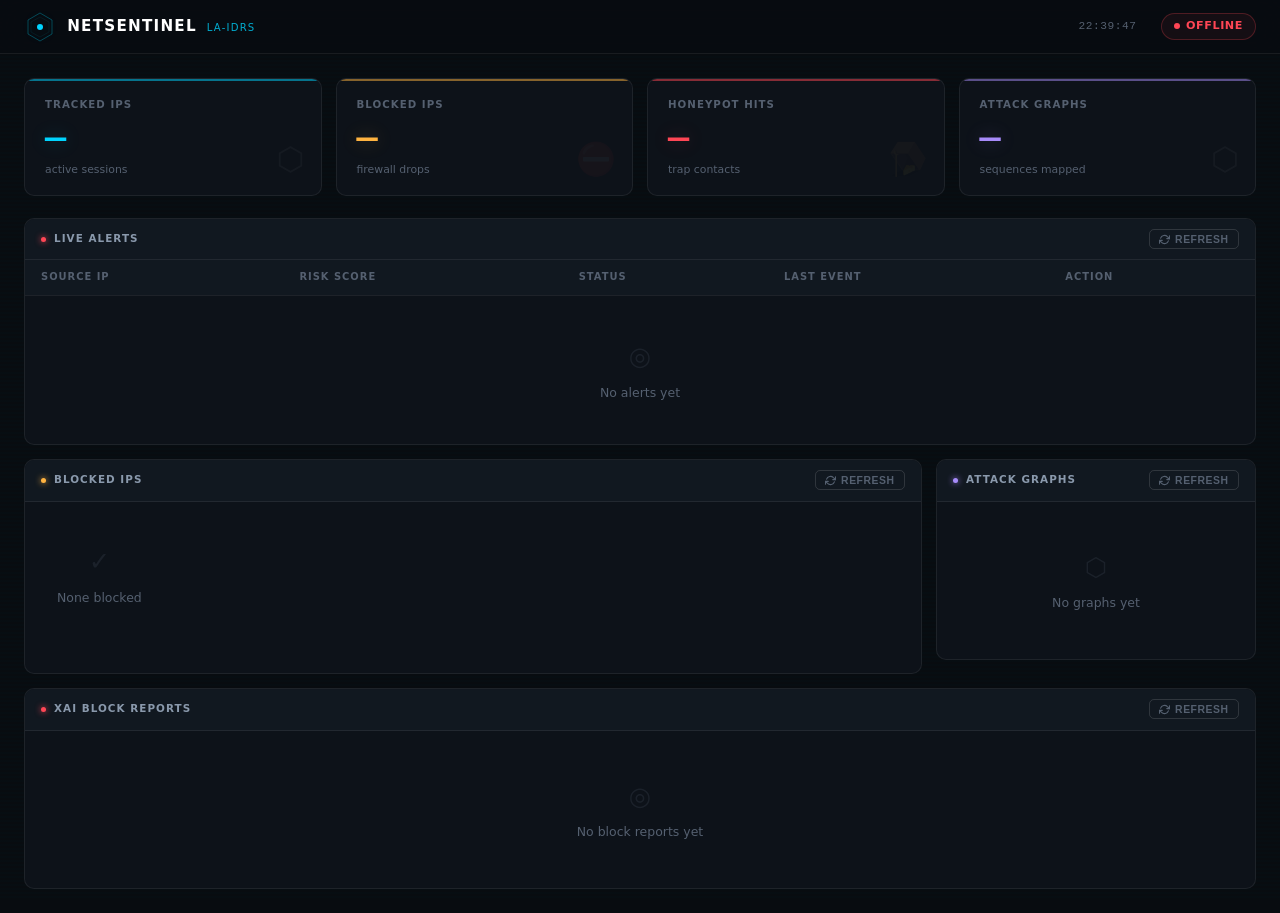
<file: dashboard/index.html>
<!DOCTYPE html>
<html lang="en">
<head>
<meta charset="UTF-8" />
<meta name="viewport" content="width=device-width, initial-scale=1.0" />
<title>NetSentinel — LA-IDRS</title>
<style>
/* ── Reset ── */
*, *::before, *::after { box-sizing: border-box; margin: 0; padding: 0; }

/* ── Tokens ── */
:root {
  --bg:          #080c10;
  --bg2:         #0d1219;
  --bg3:         #111820;
  --bg4:         #161e28;
  --border:      rgba(255,255,255,.07);
  --border-s:    rgba(255,255,255,.13);
  --text:        #d4dbe6;
  --text-muted:  #556070;
  --text-dim:    #8a99ac;

  --cyan:   #00d4ff;
  --cyan-d: #0096bb;
  --green:  #00e5a0;
  --red:    #ff4655;
  --amber:  #ffb340;
  --purple: #a78bfa;

  --glow-cyan:  0 0 18px rgba(0,212,255,.25);
  --glow-red:   0 0 18px rgba(255,70,85,.25);
  --glow-green: 0 0 18px rgba(0,229,160,.2);

  --r: 10px;
  --font:      'Segoe UI', system-ui, -apple-system, sans-serif;
  --mono:      'Cascadia Code','Fira Code','Consolas', monospace;
}

/* ── Base ── */
html { scroll-behavior: smooth; }
body {
  background: var(--bg);
  color: var(--text);
  font-family: var(--font);
  font-size: 13.5px;
  min-height: 100vh;
  line-height: 1.5;
  -webkit-font-smoothing: antialiased;
}

/* ── Scrollbar ── */
::-webkit-scrollbar { width: 6px; height: 6px; }
::-webkit-scrollbar-track { background: var(--bg); }
::-webkit-scrollbar-thumb { background: var(--bg4); border-radius: 99px; }

/* ═══════════════════════════════════════════════
   HEADER
══════════════════════════════════════════════ */
header {
  position: sticky;
  top: 0;
  z-index: 200;
  height: 54px;
  background: rgba(8,12,16,.88);
  backdrop-filter: blur(16px);
  border-bottom: 1px solid var(--border);
  display: flex;
  align-items: center;
  justify-content: space-between;
  padding: 0 1.5rem;
}

.logo {
  display: flex;
  align-items: center;
  gap: .7rem;
}

.logo-hex {
  width: 32px;
  height: 32px;
  position: relative;
  display: flex;
  align-items: center;
  justify-content: center;
}

.logo-hex svg {
  position: absolute;
  inset: 0;
  animation: hex-spin 20s linear infinite;
}

@keyframes hex-spin {
  to { transform: rotate(360deg); }
}

.logo-inner-dot {
  width: 6px;
  height: 6px;
  border-radius: 50%;
  background: var(--cyan);
  box-shadow: var(--glow-cyan);
  position: relative;
  z-index: 1;
  animation: pulse-dot 2s ease-in-out infinite;
}

@keyframes pulse-dot {
  0%, 100% { opacity: 1; transform: scale(1); }
  50% { opacity: .5; transform: scale(.7); }
}

.logo-name {
  font-size: .95rem;
  font-weight: 700;
  letter-spacing: .08em;
  text-transform: uppercase;
  color: #fff;
}

.logo-sub {
  font-size: .63rem;
  font-weight: 500;
  letter-spacing: .12em;
  color: var(--cyan);
  margin-left: .35rem;
  opacity: .8;
}

.header-right {
  display: flex;
  align-items: center;
  gap: .75rem;
}

.status-pill {
  display: flex;
  align-items: center;
  gap: .4rem;
  padding: .28rem .75rem;
  border-radius: 99px;
  border: 1px solid var(--border-s);
  font-size: .7rem;
  font-weight: 600;
  letter-spacing: .05em;
  text-transform: uppercase;
  color: var(--text-muted);
  background: var(--bg3);
  transition: all .3s;
}

.status-dot {
  width: 6px;
  height: 6px;
  border-radius: 50%;
  background: currentColor;
}

.status-pill.online  { color: var(--green); border-color: rgba(0,229,160,.25); background: rgba(0,229,160,.06); }
.status-pill.offline { color: var(--red);   border-color: rgba(255,70,85,.25);  background: rgba(255,70,85,.06); }

.status-pill.online .status-dot  { animation: blink-dot 1.6s ease-in-out infinite; }
@keyframes blink-dot { 0%,100%{ opacity:1 } 50%{ opacity:.3 } }

.baseline-badge {
  font-size: .68rem;
  font-weight: 600;
  color: var(--amber);
  letter-spacing: .04em;
}

.clock {
  font-family: var(--mono);
  font-size: .7rem;
  color: var(--text-muted);
  letter-spacing: .05em;
  min-width: 68px;
  text-align: right;
}

/* ═══════════════════════════════════════════════
   MAIN LAYOUT
══════════════════════════════════════════════ */
main {
  padding: 1.5rem;
  max-width: 1480px;
  margin: 0 auto;
}

/* ── Scanline ambient ── */
main::before {
  content: '';
  pointer-events: none;
  position: fixed;
  inset: 0;
  background: repeating-linear-gradient(
    0deg,
    transparent,
    transparent 2px,
    rgba(0,212,255,.012) 2px,
    rgba(0,212,255,.012) 4px
  );
  z-index: 0;
}

/* ═══════════════════════════════════════════════
   STAT CARDS
══════════════════════════════════════════════ */
.cards {
  display: grid;
  grid-template-columns: repeat(4, 1fr);
  gap: .875rem;
  margin-bottom: 1.375rem;
  position: relative;
  z-index: 1;
}

.card {
  background: var(--bg2);
  border: 1px solid var(--border);
  border-radius: var(--r);
  padding: 1.1rem 1.25rem 1rem;
  position: relative;
  overflow: hidden;
  transition: border-color .2s;
}

.card::before {
  content: '';
  position: absolute;
  top: 0; left: 0; right: 0;
  height: 2px;
  background: var(--card-accent, var(--cyan));
  opacity: .5;
}

.card:hover { border-color: var(--border-s); }

.card-warn   { --card-accent: var(--amber); }
.card-danger { --card-accent: var(--red); }
.card-graph  { --card-accent: var(--purple); }

.card-label {
  font-size: .64rem;
  font-weight: 600;
  letter-spacing: .1em;
  text-transform: uppercase;
  color: var(--text-muted);
  margin-bottom: .6rem;
}

.card-value {
  font-family: var(--mono);
  font-size: 2.2rem;
  font-weight: 700;
  line-height: 1;
  color: var(--card-accent, var(--cyan));
  letter-spacing: -.02em;
  text-shadow: var(--glow-cyan);
}

.card-warn   .card-value { text-shadow: 0 0 18px rgba(255,179,64,.3); }
.card-danger .card-value { text-shadow: var(--glow-red); }
.card-graph  .card-value { text-shadow: 0 0 18px rgba(167,139,250,.3); }

.card-sub {
  font-size: .68rem;
  color: var(--text-muted);
  margin-top: .35rem;
}

.card-icon {
  position: absolute;
  bottom: .75rem;
  right: 1rem;
  font-size: 2rem;
  opacity: .04;
  pointer-events: none;
  font-style: normal;
}

/* ═══════════════════════════════════════════════
   PANELS GRID
══════════════════════════════════════════════ */
.panels {
  display: grid;
  grid-template-columns: 1fr 320px;
  grid-template-rows: auto auto auto;
  gap: .875rem;
  position: relative;
  z-index: 1;
}

.panel-wide { grid-column: 1 / -1; }

/* ── Panel ── */
.panel {
  background: var(--bg2);
  border: 1px solid var(--border);
  border-radius: var(--r);
  overflow: hidden;
  display: flex;
  flex-direction: column;
}

.panel-header {
  display: flex;
  align-items: center;
  justify-content: space-between;
  padding: .65rem 1rem;
  background: var(--bg3);
  border-bottom: 1px solid var(--border);
  flex-shrink: 0;
}

.panel-title {
  display: flex;
  align-items: center;
  gap: .5rem;
  font-size: .65rem;
  font-weight: 700;
  letter-spacing: .1em;
  text-transform: uppercase;
  color: var(--text-dim);
}

.panel-dot {
  width: 5px;
  height: 5px;
  border-radius: 50%;
  background: var(--panel-color, var(--cyan));
  box-shadow: 0 0 6px var(--panel-color, var(--cyan));
}

.panel-alert  { --panel-color: var(--red); }
.panel-block  { --panel-color: var(--amber); }
.panel-graph  { --panel-color: var(--purple); }
.panel-report { --panel-color: var(--red); }

/* ── Refresh btn ── */
.btn-refresh {
  display: flex;
  align-items: center;
  gap: .3rem;
  padding: .22rem .6rem;
  border-radius: 5px;
  border: 1px solid var(--border-s);
  background: transparent;
  color: var(--text-muted);
  font-size: .65rem;
  font-weight: 600;
  letter-spacing: .05em;
  cursor: pointer;
  transition: all .15s;
  text-transform: uppercase;
}

.btn-refresh:hover { background: var(--bg4); color: var(--text); border-color: var(--border-s); }
.btn-refresh.spinning svg { animation: spin .6s linear infinite; }
@keyframes spin { to { transform: rotate(360deg); } }

.btn-refresh svg {
  width: 11px;
  height: 11px;
  stroke: currentColor;
  stroke-width: 2.5;
  fill: none;
  stroke-linecap: round;
  stroke-linejoin: round;
}

/* ═══════════════════════════════════════════════
   ALERTS TABLE
══════════════════════════════════════════════ */
.table-wrap {
  overflow-x: auto;
  flex: 1;
}

table {
  width: 100%;
  border-collapse: collapse;
  min-width: 520px;
}

thead th {
  padding: .6rem 1rem;
  text-align: left;
  font-size: .62rem;
  font-weight: 600;
  letter-spacing: .1em;
  text-transform: uppercase;
  color: var(--text-muted);
  background: var(--bg3);
  border-bottom: 1px solid var(--border);
  white-space: nowrap;
}

tbody tr {
  border-bottom: 1px solid var(--border);
  transition: background .12s;
}

tbody tr:last-child { border-bottom: none; }
tbody tr:hover { background: var(--bg3); }
tbody td { padding: .6rem 1rem; font-size: .8rem; vertical-align: middle; }

.ip-cell {
  font-family: var(--mono);
  font-size: .78rem;
  color: var(--cyan);
  letter-spacing: .02em;
}

/* Score bar */
.score-wrap {
  display: flex;
  align-items: center;
  gap: .5rem;
  min-width: 110px;
}

.score-num {
  font-family: var(--mono);
  font-size: .8rem;
  font-weight: 700;
  min-width: 24px;
  text-align: right;
}

.bar-track {
  flex: 1;
  height: 4px;
  background: var(--bg4);
  border-radius: 99px;
  overflow: hidden;
}

.bar-fill {
  height: 100%;
  border-radius: 99px;
  transition: width .5s cubic-bezier(.4,0,.2,1);
}

.s-low  .score-num, .s-low  .bar-fill { color: var(--green);  background: var(--green); }
.s-mid  .score-num, .s-mid  .bar-fill { color: var(--amber);  background: var(--amber); }
.s-high .score-num, .s-high .bar-fill { color: var(--red);    background: var(--red); }

/* Badges */
.badge {
  display: inline-flex;
  align-items: center;
  gap: .3rem;
  padding: .18rem .55rem;
  border-radius: 99px;
  font-size: .65rem;
  font-weight: 700;
  letter-spacing: .06em;
  text-transform: uppercase;
  white-space: nowrap;
}

.badge-green  { background: rgba(0,229,160,.1);  color: var(--green);  border: 1px solid rgba(0,229,160,.2); }
.badge-red    { background: rgba(255,70,85,.1);   color: var(--red);    border: 1px solid rgba(255,70,85,.2); }
.badge-amber  { background: rgba(255,179,64,.1);  color: var(--amber);  border: 1px solid rgba(255,179,64,.2); }
.badge-purple { background: rgba(167,139,250,.1); color: var(--purple); border: 1px solid rgba(167,139,250,.2); }
.badge-muted  { background: var(--bg4);           color: var(--text-dim); border: 1px solid var(--border); }

.event-cell {
  font-size: .73rem;
  color: var(--text-dim);
  max-width: 160px;
  overflow: hidden;
  text-overflow: ellipsis;
  white-space: nowrap;
}

/* ═══════════════════════════════════════════════
   BUTTONS
══════════════════════════════════════════════ */
.btn-unblock {
  padding: .2rem .55rem;
  border-radius: 5px;
  border: 1px solid rgba(255,70,85,.35);
  background: rgba(255,70,85,.07);
  color: var(--red);
  font-size: .66rem;
  font-weight: 600;
  letter-spacing: .04em;
  text-transform: uppercase;
  cursor: pointer;
  transition: all .15s;
  white-space: nowrap;
}

.btn-unblock:hover {
  background: rgba(255,70,85,.18);
  border-color: var(--red);
  box-shadow: var(--glow-red);
}

/* ═══════════════════════════════════════════════
   BLOCKED LIST
══════════════════════════════════════════════ */
.blocked-list {
  list-style: none;
  flex: 1;
  overflow-y: auto;
  max-height: 340px;
}

.blocked-list li {
  display: flex;
  align-items: center;
  justify-content: space-between;
  gap: .5rem;
  padding: .55rem 1rem;
  border-bottom: 1px solid var(--border);
  transition: background .12s;
}

.blocked-list li:last-child { border-bottom: none; }
.blocked-list li:hover { background: var(--bg3); }

.blocked-ip {
  font-family: var(--mono);
  font-size: .78rem;
  color: var(--amber);
}

/* ═══════════════════════════════════════════════
   ATTACK GRAPHS
══════════════════════════════════════════════ */
.graphs-container {
  padding: .875rem;
  display: flex;
  flex-direction: column;
  gap: .6rem;
  overflow-y: auto;
  max-height: 340px;
  flex: 1;
}

.graph-card {
  background: var(--bg3);
  border: 1px solid var(--border);
  border-radius: 7px;
  padding: .7rem .875rem;
  transition: border-color .15s;
}

.graph-card:hover { border-color: rgba(167,139,250,.3); }

.graph-header {
  display: flex;
  align-items: center;
  justify-content: space-between;
  margin-bottom: .5rem;
  gap: .5rem;
}

.graph-ip {
  font-family: var(--mono);
  font-size: .8rem;
  color: var(--purple);
  font-weight: 600;
}

.graph-id {
  font-family: var(--mono);
  font-size: .63rem;
  color: var(--text-muted);
  background: var(--bg4);
  padding: .1rem .35rem;
  border-radius: 3px;
  border: 1px solid var(--border);
}

.graph-chain {
  display: flex;
  flex-wrap: wrap;
  align-items: center;
  gap: .2rem;
}

.graph-node {
  display: inline-flex;
  align-items: center;
  background: rgba(167,139,250,.1);
  border: 1px solid rgba(167,139,250,.2);
  color: var(--purple);
  border-radius: 4px;
  padding: .12rem .4rem;
  font-size: .68rem;
  font-weight: 500;
  white-space: nowrap;
}

.graph-arrow {
  color: var(--text-muted);
  font-size: .7rem;
  user-select: none;
}

/* ═══════════════════════════════════════════════
   XAI REPORTS
══════════════════════════════════════════════ */
.reports-container {
  padding: .875rem;
  display: flex;
  flex-direction: column;
  gap: .6rem;
  overflow-y: auto;
  max-height: 380px;
  flex: 1;
}

.report-card {
  background: var(--bg3);
  border: 1px solid var(--border);
  border-left: 2px solid var(--red);
  border-radius: 7px;
  padding: .7rem .875rem;
}

.report-header {
  display: flex;
  align-items: baseline;
  justify-content: space-between;
  gap: .5rem;
  margin-bottom: .25rem;
}

.report-ip {
  font-family: var(--mono);
  font-size: .82rem;
  color: var(--red);
  font-weight: 700;
}

.report-score {
  font-family: var(--mono);
  font-size: .72rem;
  color: var(--red);
  opacity: .75;
}

.report-ts {
  font-size: .67rem;
  color: var(--text-muted);
  margin-bottom: .45rem;
}

.report-reasons {
  list-style: none;
  display: flex;
  flex-direction: column;
  gap: .2rem;
}

.report-reasons li {
  font-size: .75rem;
  color: var(--text-dim);
  display: flex;
  align-items: flex-start;
  gap: .4rem;
  line-height: 1.4;
}

.report-reasons li::before {
  content: '›';
  color: var(--red);
  opacity: .6;
  flex-shrink: 0;
  margin-top: .05rem;
}

/* ═══════════════════════════════════════════════
   EMPTY STATE
══════════════════════════════════════════════ */
.empty-state {
  display: flex;
  flex-direction: column;
  align-items: center;
  justify-content: center;
  gap: .5rem;
  padding: 2rem 1rem;
  color: var(--text-muted);
  font-size: .78rem;
}

.empty-icon {
  font-size: 1.6rem;
  opacity: .2;
  font-style: normal;
}

/* ═══════════════════════════════════════════════
   MODAL
══════════════════════════════════════════════ */
.modal-overlay {
  position: fixed;
  inset: 0;
  background: rgba(0,0,0,.7);
  backdrop-filter: blur(6px);
  display: flex;
  align-items: center;
  justify-content: center;
  z-index: 999;
  opacity: 1;
  transition: opacity .2s;
}

.modal-overlay.hidden {
  opacity: 0;
  pointer-events: none;
}

.modal {
  background: var(--bg2);
  border: 1px solid var(--border-s);
  border-radius: 12px;
  padding: 1.75rem 2rem;
  min-width: 300px;
  box-shadow: 0 0 0 1px rgba(255,70,85,.2), 0 24px 48px rgba(0,0,0,.5);
  transform: translateY(0);
  transition: transform .2s;
}

.modal-overlay.hidden .modal { transform: translateY(8px); }

.modal-title {
  font-size: .72rem;
  font-weight: 700;
  letter-spacing: .1em;
  text-transform: uppercase;
  color: var(--red);
  margin-bottom: .7rem;
}

.modal p {
  font-size: .9rem;
  color: var(--text);
  margin-bottom: 1.25rem;
  line-height: 1.6;
}

.modal-ip-tag {
  font-family: var(--mono);
  font-size: .85rem;
  color: var(--cyan);
  background: var(--bg3);
  border: 1px solid var(--border-s);
  padding: .1rem .45rem;
  border-radius: 5px;
}

.modal-actions {
  display: flex;
  gap: .65rem;
  justify-content: flex-end;
}

.btn-modal-cancel {
  padding: .4rem .9rem;
  border-radius: 6px;
  border: 1px solid var(--border-s);
  background: transparent;
  color: var(--text-dim);
  font-size: .8rem;
  cursor: pointer;
  transition: all .15s;
}

.btn-modal-cancel:hover { background: var(--bg3); color: var(--text); }

.btn-modal-confirm {
  padding: .4rem .9rem;
  border-radius: 6px;
  border: none;
  background: var(--red);
  color: #fff;
  font-size: .8rem;
  font-weight: 600;
  cursor: pointer;
  transition: opacity .15s;
  box-shadow: var(--glow-red);
}

.btn-modal-confirm:hover { opacity: .85; }

/* ═══════════════════════════════════════════════
   FLASH ANIMATION (new row)
══════════════════════════════════════════════ */
@keyframes row-flash {
  0%   { background: rgba(0,212,255,.12); }
  100% { background: transparent; }
}

.row-new { animation: row-flash .8s ease-out forwards; }

/* ═══════════════════════════════════════════════
   RESPONSIVE
══════════════════════════════════════════════ */
@media (max-width: 1100px) {
  .cards { grid-template-columns: repeat(2, 1fr); }
  .panels { grid-template-columns: 1fr; }
  .panel-wide { grid-column: 1; }
}

@media (max-width: 600px) {
  .cards { grid-template-columns: repeat(2, 1fr); }
  main { padding: .875rem; }
  header { padding: 0 .875rem; }
  .logo-name { font-size: .82rem; }
  .clock { display: none; }
}
</style>
</head>
<body>

<!-- ══════════════════════════════════════════
     HEADER
══════════════════════════════════════════ -->
<header>
  <div class="logo">
    <div class="logo-hex">
      <svg viewBox="0 0 32 32" width="32" height="32" fill="none" xmlns="http://www.w3.org/2000/svg">
        <polygon points="16,2 28,9 28,23 16,30 4,23 4,9"
          stroke="rgba(0,212,255,.3)" stroke-width="1" fill="none"/>
        <polygon points="16,6 25,11 25,21 16,26 7,21 7,11"
          stroke="rgba(0,212,255,.15)" stroke-width=".5" fill="none"/>
      </svg>
      <div class="logo-inner-dot"></div>
    </div>
    <div>
      <span class="logo-name">NetSentinel</span>
      <span class="logo-sub">LA-IDRS</span>
    </div>
  </div>
  <div class="header-right">
    <div class="clock" id="clock">--:--:--</div>
    <div class="baseline-badge" id="baseline-badge"></div>
    <div class="status-pill" id="status-pill">
      <span class="status-dot"></span>
      <span id="status-text">Connecting</span>
    </div>
  </div>
</header>

<!-- ══════════════════════════════════════════
     MAIN
══════════════════════════════════════════ -->
<main>
  <!-- ── Stat cards ── -->
  <section class="cards">
    <div class="card">
      <div class="card-label">Tracked IPs</div>
      <div class="card-value" id="stat-tracked">—</div>
      <div class="card-sub">active sessions</div>
      <i class="card-icon">⬡</i>
    </div>
    <div class="card card-warn">
      <div class="card-label">Blocked IPs</div>
      <div class="card-value" id="stat-blocked">—</div>
      <div class="card-sub">firewall drops</div>
      <i class="card-icon">⛔</i>
    </div>
    <div class="card card-danger">
      <div class="card-label">Honeypot Hits</div>
      <div class="card-value" id="stat-honeypot">—</div>
      <div class="card-sub">trap contacts</div>
      <i class="card-icon">🪤</i>
    </div>
    <div class="card card-graph">
      <div class="card-label">Attack Graphs</div>
      <div class="card-value" id="stat-graphs">—</div>
      <div class="card-sub">sequences mapped</div>
      <i class="card-icon">⬡</i>
    </div>
  </section>

  <!-- ── Panel grid ── -->
  <div class="panels">

    <!-- Live Alerts -->
    <section class="panel panel-wide panel-alert">
      <div class="panel-header">
        <div class="panel-title">
          <span class="panel-dot"></span>
          Live Alerts
        </div>
        <button class="btn-refresh" id="btn-refresh-alerts" onclick="handleRefresh(this, refreshAlerts)" aria-label="Refresh alerts">
          <svg viewBox="0 0 24 24"><polyline points="23 4 23 10 17 10"/><polyline points="1 20 1 14 7 14"/><path d="M3.51 9a9 9 0 0114.85-3.36L23 10M1 14l4.64 4.36A9 9 0 0020.49 15"/></svg>
          Refresh
        </button>
      </div>
      <div class="table-wrap">
        <table id="alerts-table">
          <thead>
            <tr>
              <th>Source IP</th>
              <th>Risk Score</th>
              <th>Status</th>
              <th>Last Event</th>
              <th>Action</th>
            </tr>
          </thead>
          <tbody id="alerts-body">
            <tr><td colspan="5"><div class="empty-state"><i class="empty-icon">◎</i>No alerts yet</div></td></tr>
          </tbody>
        </table>
      </div>
    </section>

    <!-- Blocked IPs -->
    <section class="panel panel-block" style="grid-row: span 2;">
      <div class="panel-header">
        <div class="panel-title">
          <span class="panel-dot"></span>
          Blocked IPs
        </div>
        <button class="btn-refresh" id="btn-refresh-blocks" onclick="handleRefresh(this, refreshBlocks)" aria-label="Refresh blocked">
          <svg viewBox="0 0 24 24"><polyline points="23 4 23 10 17 10"/><polyline points="1 20 1 14 7 14"/><path d="M3.51 9a9 9 0 0114.85-3.36L23 10M1 14l4.64 4.36A9 9 0 0020.49 15"/></svg>
          Refresh
        </button>
      </div>
      <ul class="blocked-list" id="blocked-list">
        <li><div class="empty-state"><i class="empty-icon">✓</i>None blocked</div></li>
      </ul>
    </section>

    <!-- Attack Graphs -->
    <section class="panel panel-graph">
      <div class="panel-header">
        <div class="panel-title">
          <span class="panel-dot"></span>
          Attack Graphs
        </div>
        <button class="btn-refresh" id="btn-refresh-graphs" onclick="handleRefresh(this, refreshGraphs)" aria-label="Refresh graphs">
          <svg viewBox="0 0 24 24"><polyline points="23 4 23 10 17 10"/><polyline points="1 20 1 14 7 14"/><path d="M3.51 9a9 9 0 0114.85-3.36L23 10M1 14l4.64 4.36A9 9 0 0020.49 15"/></svg>
          Refresh
        </button>
      </div>
      <div class="graphs-container" id="graphs-container">
        <div class="empty-state"><i class="empty-icon">⬡</i>No graphs yet</div>
      </div>
    </section>

    <!-- XAI Reports -->
    <section class="panel panel-report panel-wide">
      <div class="panel-header">
        <div class="panel-title">
          <span class="panel-dot"></span>
          XAI Block Reports
        </div>
        <button class="btn-refresh" id="btn-refresh-reports" onclick="handleRefresh(this, refreshReports)" aria-label="Refresh reports">
          <svg viewBox="0 0 24 24"><polyline points="23 4 23 10 17 10"/><polyline points="1 20 1 14 7 14"/><path d="M3.51 9a9 9 0 0114.85-3.36L23 10M1 14l4.64 4.36A9 9 0 0020.49 15"/></svg>
          Refresh
        </button>
      </div>
      <div class="reports-container" id="reports-container">
        <div class="empty-state"><i class="empty-icon">◎</i>No block reports yet</div>
      </div>
    </section>

  </div><!-- /.panels -->
</main>

<!-- ══════════════════════════════════════════
     UNBLOCK MODAL
══════════════════════════════════════════ -->
<div id="modal-overlay" class="modal-overlay hidden" role="dialog" aria-modal="true">
  <div class="modal">
    <div class="modal-title">Confirm unblock</div>
    <p>Remove firewall rule for <span class="modal-ip-tag" id="modal-ip"></span>?<br>
    <span style="font-size:.78rem;color:var(--text-muted)">This will allow traffic from this address immediately.</span></p>
    <div class="modal-actions">
      <button class="btn-modal-cancel" id="modal-cancel">Cancel</button>
      <button class="btn-modal-confirm" id="modal-confirm">Unblock</button>
    </div>
  </div>
</div>

<script>
'use strict';

// ═══════════════════════════════════════════════
//  CONFIG
// ═══════════════════════════════════════════════
const API_BASE = `http://${location.hostname}:8000/api/v1`;
const POLL_MS  = 5000;

// ═══════════════════════════════════════════════
//  CLOCK
// ═══════════════════════════════════════════════
function tickClock() {
  const el = document.getElementById('clock');
  if (el) el.textContent = new Date().toLocaleTimeString('en-GB', { hour12: false });
}
tickClock();
setInterval(tickClock, 1000);

// ═══════════════════════════════════════════════
//  API
// ═══════════════════════════════════════════════
async function apiFetch(path) {
  try {
    const res = await fetch(API_BASE + path);
    if (!res.ok) throw new Error(`HTTP ${res.status}`);
    return await res.json();
  } catch (e) {
    console.warn('API fetch failed:', path, e.message);
    return null;
  }
}

async function apiDelete(path) {
  try {
    const res = await fetch(API_BASE + path, { method: 'DELETE' });
    return res.ok;
  } catch { return false; }
}

// ═══════════════════════════════════════════════
//  HELPERS
// ═══════════════════════════════════════════════
function scoreClass(s) {
  return s >= 71 ? 's-high' : s >= 31 ? 's-mid' : 's-low';
}

function fmtTime(ts)  { return ts  ? new Date(ts * 1000).toLocaleTimeString() : '—'; }
function fmtDate(iso) { return iso ? new Date(iso).toLocaleString() : '—'; }

function emptyState(icon, text) {
  return `<div class="empty-state"><i class="empty-icon">${icon}</i>${text}</div>`;
}

// Refresh button spinner
function handleRefresh(btn, fn) {
  btn.classList.add('spinning');
  fn().finally(() => setTimeout(() => btn.classList.remove('spinning'), 400));
}

// ═══════════════════════════════════════════════
//  STATUS
// ═══════════════════════════════════════════════
async function refreshStatus() {
  const data = await apiFetch('/status');
  const pill = document.getElementById('status-pill');
  const txt  = document.getElementById('status-text');
  const badge = document.getElementById('baseline-badge');

  if (!data) {
    pill.className = 'status-pill offline';
    txt.textContent = 'Offline';
    return;
  }

  pill.className = 'status-pill online';
  txt.textContent = 'Online';

  document.getElementById('stat-tracked').textContent = data.tracked_ips  ?? '—';
  document.getElementById('stat-blocked').textContent = data.blocked_count ?? '—';

  badge.textContent = data.baseline_learning
    ? `⏳ Baseline ${data.baseline_pct?.toFixed(1)}%`
    : '';
}

// ═══════════════════════════════════════════════
//  ALERTS
// ═══════════════════════════════════════════════
async function refreshAlerts() {
  const data  = await apiFetch('/alerts');
  const tbody = document.getElementById('alerts-body');

  if (!data || !data.length) {
    tbody.innerHTML = `<tr><td colspan="5">${emptyState('◎','No alerts yet')}</td></tr>`;
    return;
  }

  tbody.innerHTML = data.map(a => {
    const cls  = scoreClass(a.risk_score);
    const pct  = Math.min(a.risk_score, 100);
    const last = a.events?.at(-1);

    const statusBadge = a.is_blocked
      ? '<span class="badge badge-red">Blocked</span>'
      : a.risk_score >= 71
        ? '<span class="badge badge-amber">High risk</span>'
        : '<span class="badge badge-green">Monitoring</span>';

    const actionCell = a.is_blocked
      ? `<button class="btn-unblock" data-ip="${a.ip}">Unblock</button>`
      : '<span style="color:var(--text-muted);font-size:.72rem">—</span>';

    return `<tr>
      <td class="ip-cell">${a.ip}</td>
      <td>
        <div class="score-wrap ${cls}">
          <span class="score-num">${a.risk_score}</span>
          <div class="bar-track"><div class="bar-fill" style="width:${pct}%"></div></div>
        </div>
      </td>
      <td>${statusBadge}</td>
      <td class="event-cell">${last ? last.type : '—'}</td>
      <td>${actionCell}</td>
    </tr>`;
  }).join('');

  tbody.querySelectorAll('.btn-unblock').forEach(btn =>
    btn.addEventListener('click', () => openModal(btn.dataset.ip)));
}

// ═══════════════════════════════════════════════
//  BLOCKS
// ═══════════════════════════════════════════════
async function refreshBlocks() {
  const [data, hpData] = await Promise.all([
    apiFetch('/blocks'),
    apiFetch('/honeypots'),
  ]);

  document.getElementById('stat-honeypot').textContent = hpData?.contact_count ?? '—';

  const list = document.getElementById('blocked-list');
  if (!data || !data.length) {
    list.innerHTML = `<li>${emptyState('✓','None blocked')}</li>`;
    return;
  }

  list.innerHTML = data.map(b => `
    <li>
      <span class="blocked-ip">${b.ip}</span>
      <button class="btn-unblock" data-ip="${b.ip}">Unblock</button>
    </li>`).join('');

  list.querySelectorAll('.btn-unblock').forEach(btn =>
    btn.addEventListener('click', () => openModal(btn.dataset.ip)));
}

// ═══════════════════════════════════════════════
//  GRAPHS
// ═══════════════════════════════════════════════
async function refreshGraphs() {
  const data = await apiFetch('/graphs');
  const el   = document.getElementById('graphs-container');
  document.getElementById('stat-graphs').textContent = data?.length ?? '—';

  if (!data || !data.length) {
    el.innerHTML = emptyState('⬡','No graphs yet');
    return;
  }

  el.innerHTML = data.slice(-20).reverse().map(g => {
    const chain = (g.nodes || [])
      .map((n, i) => {
        const arrow = i < g.nodes.length - 1 ? '<span class="graph-arrow">›</span>' : '';
        return `<span class="graph-node">${n.event_type}</span>${arrow}`;
      })
      .join(' ');

    return `<div class="graph-card">
      <div class="graph-header">
        <span class="graph-ip">${g.ip}</span>
        <span class="graph-id">${g.graph_id}</span>
      </div>
      <div class="graph-chain">${chain || '<span style="color:var(--text-muted);font-size:.72rem">No events</span>'}</div>
    </div>`;
  }).join('');
}

// ═══════════════════════════════════════════════
//  REPORTS
// ═══════════════════════════════════════════════
async function refreshReports() {
  const data = await apiFetch('/reports');
  const el   = document.getElementById('reports-container');

  if (!data || !data.length) {
    el.innerHTML = emptyState('◎','No block reports yet');
    return;
  }

  el.innerHTML = data.slice(0, 20).map(r => {
    const reasons = (r.reasons || [])
      .map(s => `<li>${s}</li>`)
      .join('');
    return `<div class="report-card">
      <div class="report-header">
        <span class="report-ip">${r.ip}</span>
        <span class="report-score">${r.risk_score}/100</span>
      </div>
      <div class="report-ts">Blocked ${fmtDate(r.blocked_at)}</div>
      <ul class="report-reasons">${reasons}</ul>
    </div>`;
  }).join('');
}

// ═══════════════════════════════════════════════
//  MODAL
// ═══════════════════════════════════════════════
let _pendingIp = null;

function openModal(ip) {
  _pendingIp = ip;
  document.getElementById('modal-ip').textContent = ip;
  document.getElementById('modal-overlay').classList.remove('hidden');
}

document.getElementById('modal-cancel').addEventListener('click', () => {
  document.getElementById('modal-overlay').classList.add('hidden');
  _pendingIp = null;
});

document.getElementById('modal-confirm').addEventListener('click', async () => {
  if (!_pendingIp) return;
  await apiDelete(`/blocks/${_pendingIp}`);
  document.getElementById('modal-overlay').classList.add('hidden');
  _pendingIp = null;
  refreshAll();
});

document.getElementById('modal-overlay').addEventListener('click', e => {
  if (e.target === e.currentTarget) {
    document.getElementById('modal-overlay').classList.add('hidden');
    _pendingIp = null;
  }
});

document.addEventListener('keydown', e => {
  if (e.key === 'Escape') {
    document.getElementById('modal-overlay').classList.add('hidden');
    _pendingIp = null;
  }
});

// ═══════════════════════════════════════════════
//  POLL
// ═══════════════════════════════════════════════
async function refreshAll() {
  await Promise.all([
    refreshStatus(),
    refreshAlerts(),
    refreshBlocks(),
    refreshGraphs(),
    refreshReports(),
  ]);
}

refreshAll();
setInterval(refreshAll, POLL_MS);
</script>
</body>
</html>
</file>
